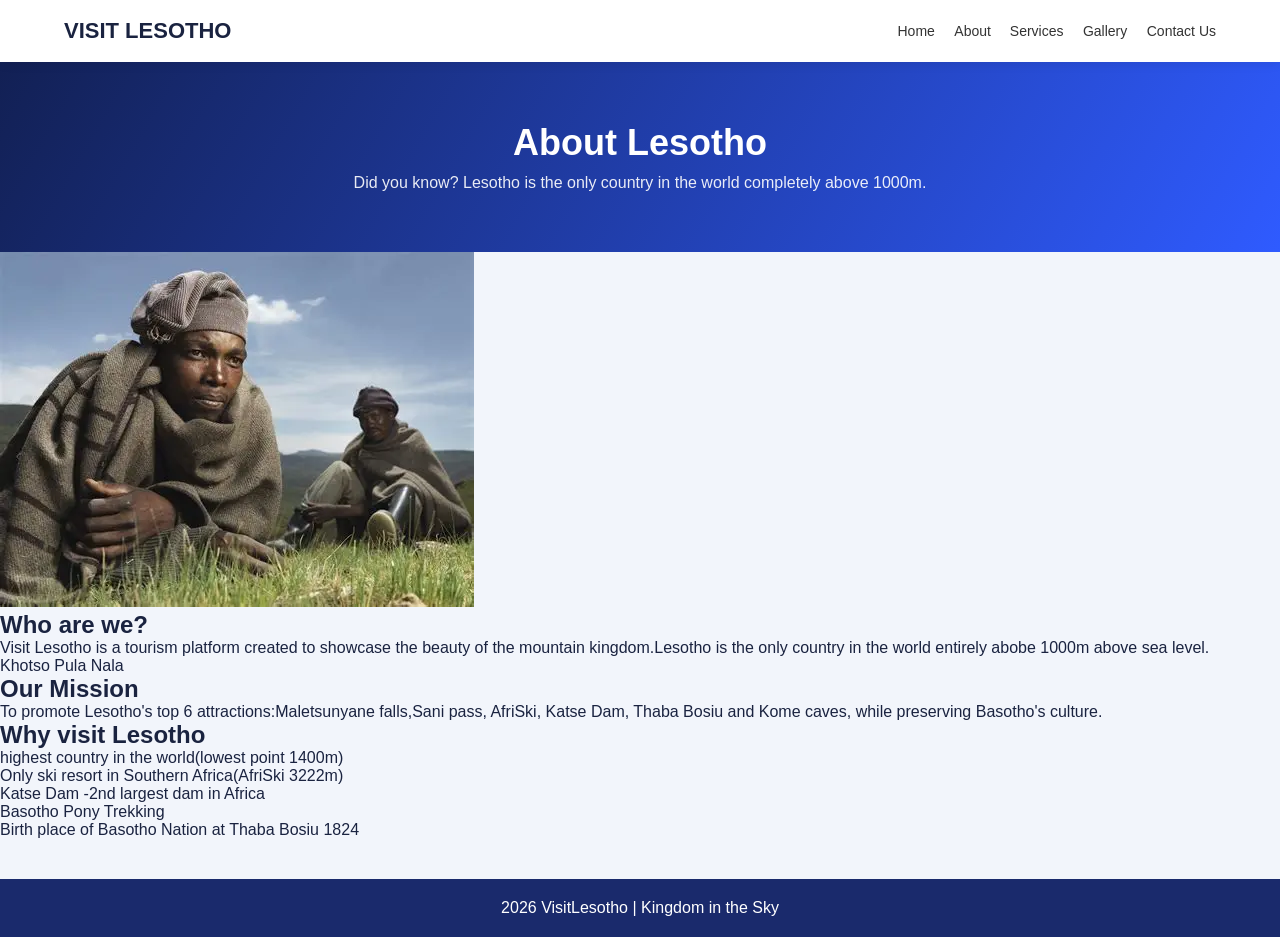
<file: About.html>
<!DOCTYPE html>
<html lang="en">
<head>
<meta charset="UTF-8">
<meta name="viewport" content="width=device-width, initial-scale=1.0">
<title>Services - Visit Lesotho</title>
<style>
*{margin:0;
    padding:0;
    box-sizing:border-box;
    font-family:Arial,sans-serif;
}
body{background:#f2f5fb;
    color:#1a2340;
}
header{
    background:white;
    padding:18px 5%;
    display:flex;
    justify-content:space-between;
    align-items:center;
    box-shadow:0 2px 10px rgba(0,0,0,0.08);
    position:sticky;top:0;z-index:10;
}
.logo{
    font-weight:900;
    font-size:22px;
}
nav a{
    margin-left:15px;
    text-decoration:none;color:#333;
    font-size:14px;
}
nav a.active{
    color:#3b5bdb;
    font-weight:700;
    border-bottom:2px solid #3b5bdb;
    padding-bottom:3px;
}

.hero{
    background:linear-gradient(120deg,#122054,#2f5bff);
    color:white;
    padding:60px 5%;
    text-align:center;
}
.hero h1{
    font-size:36px;
    margin-bottom:10px;
}
.hero p{
    opacity:0.9;
    max-width:700px;
    margin:0 auto;}

.services{padding:40px 5%;}
.services h2{
    text-align:center;
    margin-bottom:8px;
}
.services .sub{
    text-align:center;
    color:#666;
    margin-bottom:30px;
}
.grid{
    display:grid;
    grid-template-columns:repeat(3,1fr);
    gap:20px;
}

.card{background:white;
    border-radius:14px;
    padding:22px;
    box-shadow:0 6px 18px rgba(0,0,0,0.07);
    transition:0.3s;
}
.card:hover{
    transform:translateY(-4px);
}
.icon{
    width:50px;
    height:50px;
    background:#e8efff;
    color:#2f5bff;
    border-radius:50%;
    display:flex;
    align-items:center;
    justify-content:center;
    font-size:22px;
    margin-bottom:12px;
    font-weight:800;
}
.card h3{
    margin-bottom:8px;
    color:#1a2a6c;
}
.card p{
    font-size:13px;
    color:#555;
    line-height:1.6;
    margin-bottom:12px;
}
.price{
    color:#2f5bff;
    font-weight:800;
    font-size:14px;
}

footer{
    text-align:center;
    padding:20px;
    background:#1a2a6c;
    color:white;
    margin-top:40px;
}
@media(max-width:800px){
    .grid{grid-template-columns:1fr;}
    }
</style>

</head> 
    <body>
        <header>
            <div class="logo">VISIT LESOTHO</div>
            <nav>
            <a href="Home.html">Home</a>
             <a href="About.html">About </a>
              <a href="Services.html">Services</a>
               <a href="Gallery.html">Gallery</a>
                <a href="Contact.html">Contact Us</a>
            </nav>
            </div>
        </header>

    
        <section class="hero">
        <h1>About Lesotho</h1>
            <p>Did you know? Lesotho is the only country in the world completely above 1000m.</p>
        </section>

        <section class="content">
            <div>
                 <img src="molisa.webp" alt="Basotho culture">
                <h2>Who are we?</h2>
                <p>Visit Lesotho is a tourism platform created to showcase the beauty of the mountain kingdom.Lesotho is the only country in the world entirely abobe 1000m above sea level.</p>
                 <div class="motto">Khotso Pula Nala</div>
                </div>
                
        </section>

                <h2>Our Mission</h2>
                <p>To promote Lesotho's top 6 attractions:Maletsunyane falls,Sani pass, AfriSki, Katse Dam, Thaba Bosiu and Kome caves, while preserving Basotho's culture.</p>
                <h2>Why visit Lesotho</h2>
                <ul>
                    <li>highest country in the world(lowest point 1400m)</li>
                    <li>Only ski resort in Southern Africa(AfriSki 3222m)</li>
                    <li>Katse Dam -2nd largest dam in Africa</li>
                    <li>Basotho Pony Trekking</li>
                    <li>Birth place of Basotho Nation at Thaba Bosiu 1824</li>

                </ul>
            
        </div>
                <footer>
            2026 VisitLesotho | Kingdom in the Sky
         </footer>
    
    </body>
</html>
</file>
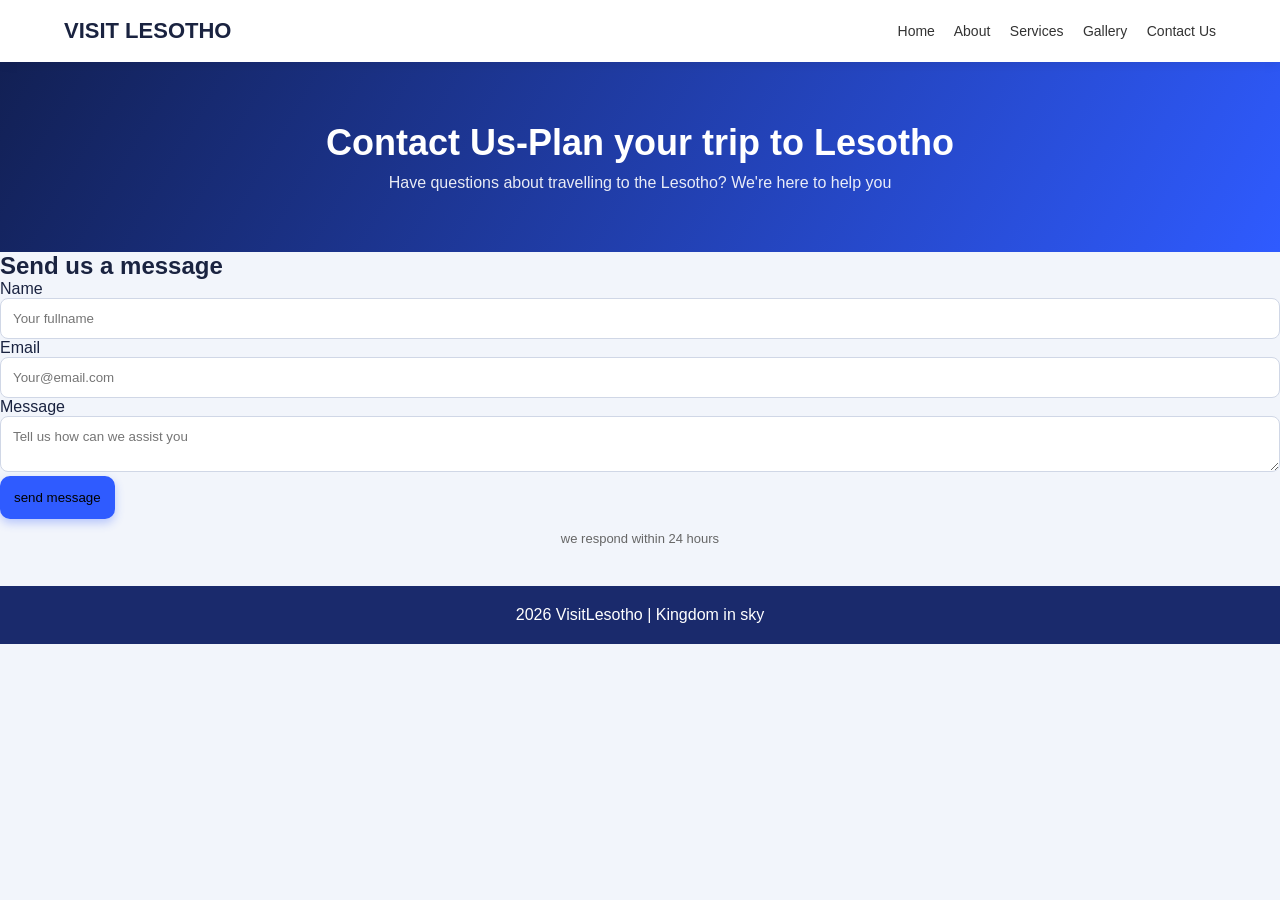
<file: Contact.html>
<!DOCTYPE html>
<html lang="en">
<head>
<meta charset="UTF-8">
<meta name="viewport" content="width=device-width, initial-scale=1.0">
<title>Contact Us | VISIT LESOTHO</title>
<!DOCTYPE html>
<html lang="en">
<head>
<meta charset="UTF-8">
<meta name="viewport" content="width=device-width, initial-scale=1.0">
<title>Services - Visit Lesotho</title>
<style>
*{margin:0;
    padding:0;
    box-sizing:border-box;
    font-family:Arial,sans-serif;
}
body{
    background:#f2f5fb;
    color:#1a2340;}
header{
    background:white;
    padding:18px 5%;
    display:flex;
    justify-content:space-between;
    align-items:center;
    box-shadow:0 2px 10px rgba(0,0,0,0.08);
    position:sticky;top:0;
    z-index:10;}
.logo{
    font-weight:900;
    font-size:22px;
}
nav a{margin-left:15px;
    text-decoration:none;
    color:#333;
    font-size:14px;
}
nav a.active{
    color:#3b5bdb;
    font-weight:700;
    border-bottom:2px solid #3b5bdb;
    padding-bottom:3px;}

.hero{
    background:linear-gradient(120deg,#122054,#2f5bff);
    color:white;
    padding:60px 5%;
    text-align:center;
}
.hero h1{
    font-size:36px;
    margin-bottom:10px;
}
.hero p{
    opacity:0.9;
    max-width:700px;
    margin:0 auto;
}

.services{padding:40px 5%;}
.services h2{
    text-align:center;
    margin-bottom:8px;
}
.services .sub{
    text-align:center;
    color:#666;
    margin-bottom:30px;
}
.grid{
    display:grid;
    grid-template-columns:repeat(3,1fr);
    gap:20px;
}

.card{
    background:white;
    border-radius:14px;
    padding:22px;
    box-shadow:0 6px 18px rgba(0,0,0,0.07);
    transition:0.3s;
}
.card:hover{
    transform:translateY(-4px);
}
.icon{
    width:50px;
    height:50px;
    background:#e8efff;
    color:#2f5bff;
    border-radius:50%;
    display:flex;
    align-items:center;
    justify-content:center;
    font-size:22px;
    margin-bottom:12px;
    font-weight:800;
}
.card h3{margin-bottom:8px;color:#1a2a6c;}
.card p{
    font-size:13px;
    color:#555;
    line-height:1.6;
    margin-bottom:12px;
}
.price{color:#2f5bff;
    font-weight:800;
    font-size:14px;}

.box{
  background:white;           
  border-radius:16px;         
  padding:28px;               
  box-shadow:0 8px 20px rgba(0,0,0,0.08); 
}

input, textarea{
  width:100%;                 
  padding:12px;               
  border:1px solid #d0d7e6;   
  border-radius:8px;          
}

.btn{
  background:#2f5bff;         

  border:none;
  border-radius:10px;         
  padding:14px;
  box-shadow:0 4px 10px rgba(47,91,255,0.3); 
}


footer{
    text-align:center;
    padding:20px;
    background:#1a2a6c;
    color:white;
    margin-top:40px;
}
@media(max-width:800px){
    .grid{grid-template-columns:1fr;}
    }
</style>
<body>
    <header>
        <div class="logo">VISIT LESOTHO</div>
        <nav>
              <a href="Home.html">Home </a>
             <a href="About.html">About</a>
              <a href="Services.html">Services</a>
               <a href="Gallery.html">Gallery</a>
                <a href="Contact.html">Contact Us</a>
        </nav>
    </header>
    <div class="hero">
        <h1>Contact Us-Plan your trip to Lesotho</h1>
        <p>Have questions about travelling to the Lesotho? We're here to help you</p>
    </div>
    <div class="contact-wrap">
        <div class="box.">
            <h2>Send us a message</h2>
            <label>Name</label>
            <input type="text" placeholder="Your fullname">
            <label>Email</label>
            <input type="email" placeholder="Your@email.com">
            <label>Message</label>
            <textarea placeholder="Tell us how can we assist you"></textarea>
            <button class="btn" onclick="alert(message sent! We will reply within 24 hours. )">send message</button>
            <p style="text-align: center;color: #666;font-size: 13px;margin-top: 12px;">we respond within 24 hours</p>

        </div>
    </div>
    <footer>
        2026 VisitLesotho | Kingdom in sky
    </footer>
</body>
</html>
</file>
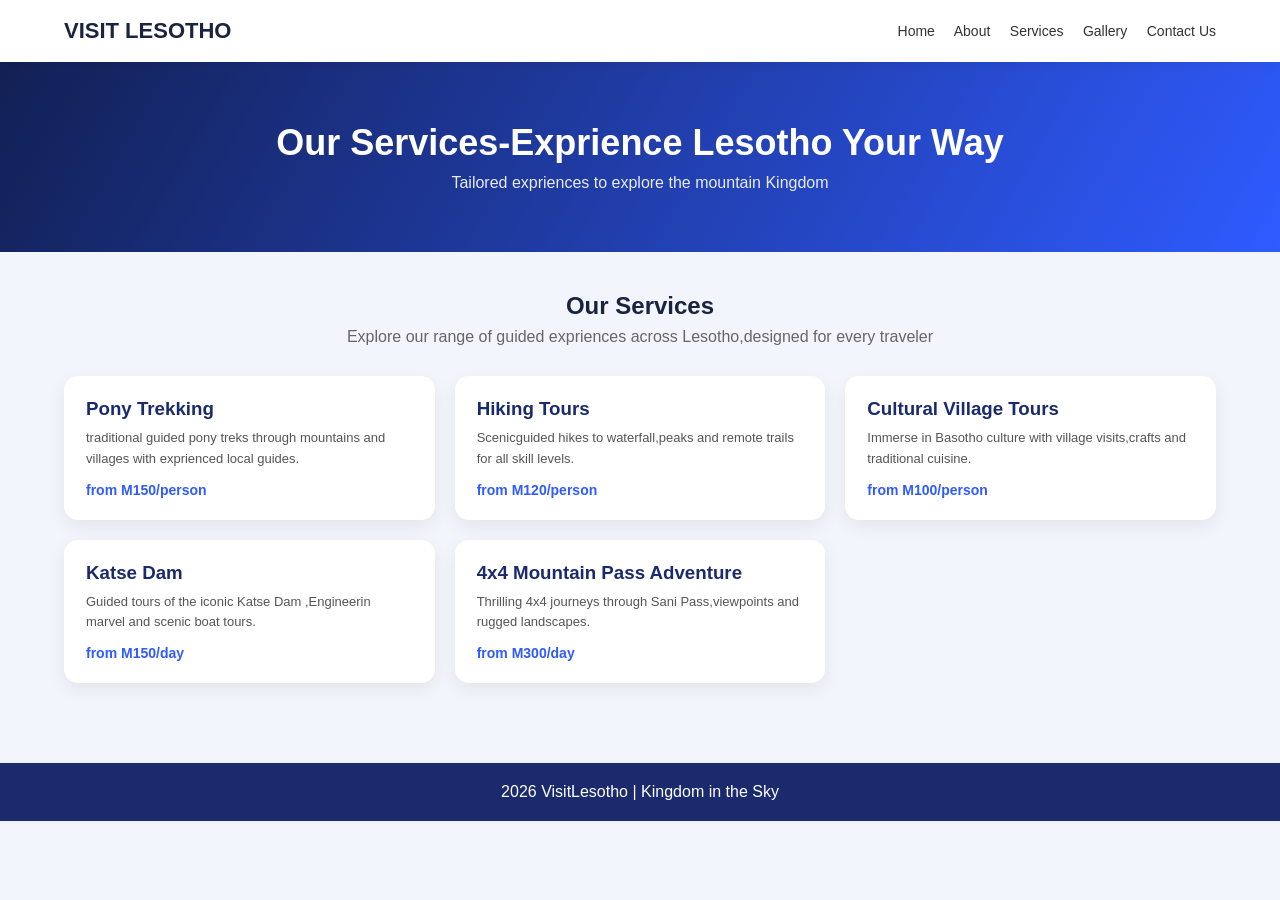
<file: Services.html>
<!DOCTYPE html>
<html lang="en">
<head>
<meta charset="UTF-8">
<meta name="viewport" content="width=device-width, initial-scale=1.0">
<title>Services - Visit Lesotho</title>
<style>
*{margin:0;
    padding:0;
    box-sizing:border-box;
    font-family:Arial,sans-serif;}
body{background:#f2f5fb;
    color:#1a2340;}
header{background:white;
    padding:18px 5%;
    display:flex;
    justify-content:space-between;
    align-items:center;
    box-shadow:0 2px 10px rgba(0,0,0,0.08);
    position:sticky;
    top:0;
    z-index:10;}
.logo{font-weight:900;
    font-size:22px;}
nav a{margin-left:15px;
    text-decoration:none;
    color:#333;
    font-size:14px;}
nav a.active{
    color:#3b5bdb;
    font-weight:700;
    border-bottom:2px solid #3b5bdb;
    padding-bottom:3px;}

.hero{
    background:linear-gradient(120deg,#122054,#2f5bff);
    color:white;
    padding:60px 5%;
    text-align:center;
}
.hero h1{
    font-size:36px;
    margin-bottom:10px;
}
.hero p{
    opacity:0.9;
    max-width:700px;
    margin:0 auto;
}

.services{
    padding:40px 5%;
}
.services h2{
    text-align:center;
    margin-bottom:8px;
}
.services .sub{
    text-align:center;
    color:#666;
    margin-bottom:30px;
}
.grid{
    display:grid;
    grid-template-columns:repeat(3,1fr);
    gap:20px;}

.card{background:white;
    border-radius:14px;
    padding:22px;
    box-shadow:0 6px 18px rgba(0,0,0,0.07);
    transition:0.3s;
}
.card:hover{
    transform:translateY(-4px);
}
.icon{width:50px;
    height:50px;
    background:#e8efff;
    color:#2f5bff;
    border-radius:50%;
    display:flex;
    align-items:center;
    justify-content:center;
    font-size:22px;
    margin-bottom:12px;
    font-weight:800;}
.card h3{
    margin-bottom:8px;
    color:#1a2a6c;
}
.card p{
    font-size:13px;
    color:#555;
    line-height:1.6;margin-bottom:12px;
}
.price{
    color:#2f5bff;
    font-weight:800;
    font-size:14px;
}

footer{
    text-align:center;
    padding:20px;
    background:#1a2a6c;color:white;
    margin-top:40px;}
@media(max-width:800px){
    .grid{grid-template-columns:1fr;}
    }
</style>

    </head>
    <body>
        <header>
            <div class="logo">VISIT LESOTHO</div>
            <nav>
              <a href="Home.html">Home </a>
             <a href="About.html">About</a>
              <a href="Services.html">Services</a>
               <a href="Gallery.html">Gallery</a>
                <a href="Contact.html">Contact Us</a>
            </nav>
        </header>
        <div class="hero">
            <h1>Our Services-Exprience Lesotho Your Way</h1>
            <p>Tailored expriences to explore the mountain Kingdom</p>
        </div>
        <section class="services">
            <h2>Our Services</h2>
            <p class="sub">Explore our range of guided expriences across Lesotho,designed for every traveler</p>
            <div class="grid">
                <div class="card">
                    <h3>Pony Trekking</h3>
                    <p>traditional guided pony treks through mountains and villages with exprienced local guides. </p>
                    <div class="price">from M150/person</div>
                </div>
                 <div class="card">
                    <h3>Hiking Tours</h3>
                    <p>Scenicguided hikes to waterfall,peaks and remote trails for all skill levels. </p>
                    <div class="price">from M120/person</div>
                </div>
                 <div class="card">
                    <h3>Cultural Village Tours</h3>
                    <p>Immerse in Basotho culture with village visits,crafts and traditional cuisine. </p>
                    <div class="price">from M100/person</div>
                </div>
                 <div class="card">
                    <h3>Katse Dam</h3>
                    <p>Guided tours of the iconic Katse Dam ,Engineerin marvel and scenic boat tours. </p>
                    <div class="price">from M150/day</div>
                </div>
                 <div class="card">
                    <h3>4x4 Mountain Pass Adventure</h3>
                    <p>Thrilling 4x4 journeys through Sani Pass,viewpoints and rugged landscapes. </p>
                    <div class="price">from M300/day</div>
                </div>
            </div>
        </section>
                <footer>
            2026 VisitLesotho | Kingdom in the Sky
         </footer>

    </body>
</html>
</file>
